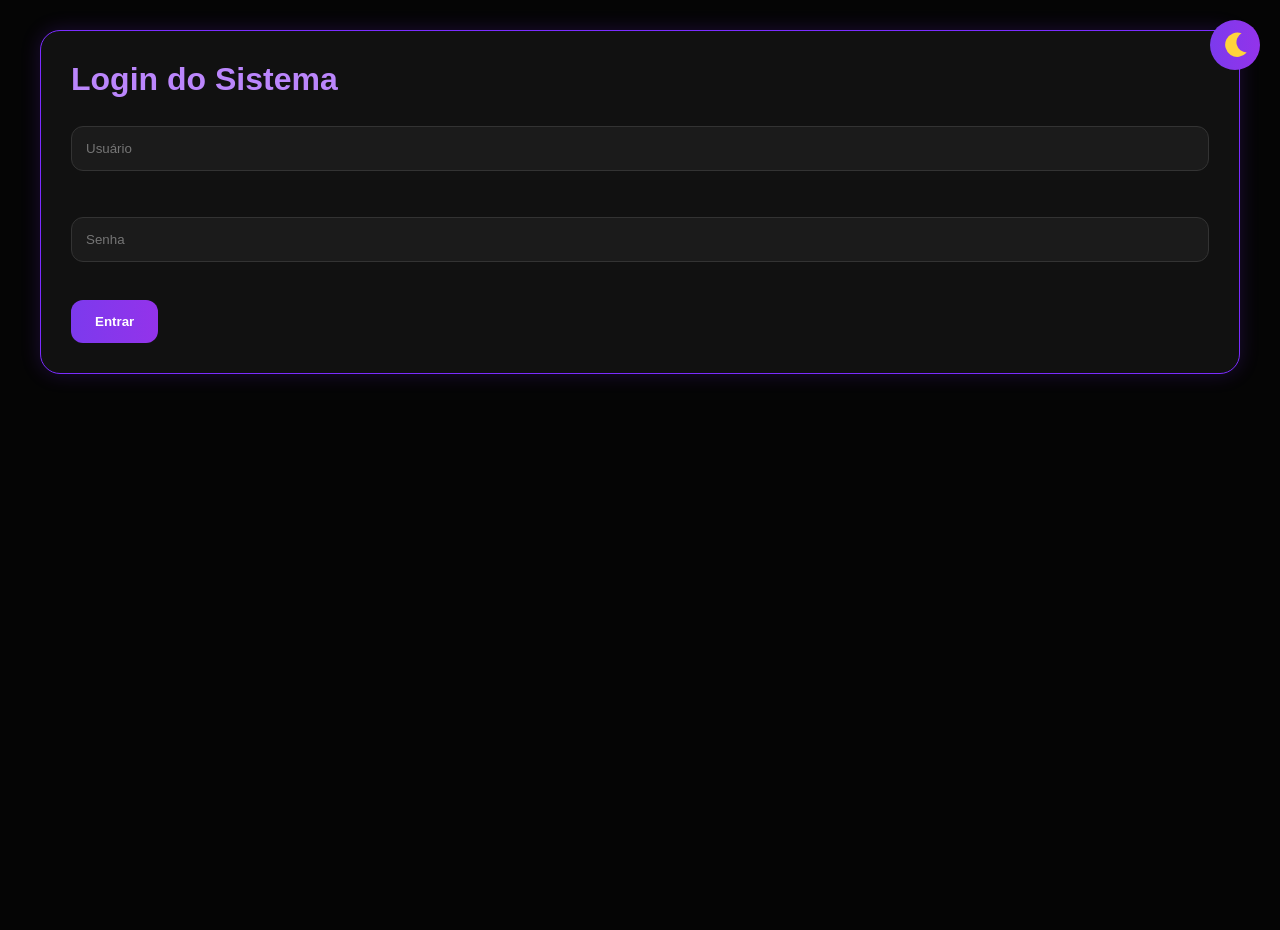
<file: frontend/login.html>
<!DOCTYPE html>
<html lang="pt-br">
<head>
  <meta charset="UTF-8">
  <meta name="viewport" content="width=device-width, initial-scale=1.0">
  <title>Login</title>
  <link rel="stylesheet" href="style.css">
</head>
<body>

<button class="theme-toggle" onclick="alternarTema()">

    🌙

</button>

<div class="container">

  <h1>Login do Sistema</h1>

  <input type="text" id="username" placeholder="Usuário">

  <br><br>

  <input type="password" id="password" placeholder="Senha">

  <br><br>

  <button onclick="login()">Entrar</button>

  <p id="status"></p>

</div>

<script src="login.js"></script>

<script src="theme.js"></script>

</body>
</html>
</file>
<file: frontend/style.css>
*{
    margin:0;
    padding:0;
    box-sizing:border-box;
}


/* =========================================
   BODY
========================================= */

body{
    font-family:Arial, sans-serif;
    min-height:100vh;
    transition:0.3s;
}


/* =========================================
   CONTAINER
========================================= */

.container{
    width:95%;
    max-width:1200px;
    margin:30px auto;
    border-radius:20px;
    padding:30px;
    transition:0.3s;
}


/* =========================================
   TITLES
========================================= */

h1,h2,h3{
    margin-bottom:20px;
}


/* =========================================
   LABELS
========================================= */

label{
    font-weight:bold;
}


/* =========================================
   INPUTS
========================================= */

input,
select{
    width:100%;
    padding:14px;
    margin-top:8px;
    margin-bottom:20px;
    border-radius:12px;
    outline:none;
    transition:0.3s;
}


/* =========================================
   BUTTONS
========================================= */

button{
    border:none;
    padding:14px 24px;
    border-radius:12px;
    cursor:pointer;
    font-weight:bold;
    transition:0.3s;
}

button:hover{
    transform:scale(1.02);
    opacity:0.92;
}


/* =========================================
   CARDS
========================================= */

.card{
    border-radius:16px;
    padding:20px;
    margin-top:20px;
    transition:0.3s;
}


/* =========================================
   HISTORY
========================================= */

#history{
    margin-top:30px;
    transition:0.3s;
}


/* =========================================
   ENTRIES
========================================= */

.entry{

    border-left:4px solid #9333ea;

    padding:16px;

    margin-top:12px;

    border-radius:10px;

    transition:0.3s;
}

.entry strong{
    color:#c084fc;
}


/* =========================================
   TOPBAR
========================================= */

.topbar{
    display:flex;
    justify-content:space-between;
    align-items:center;
    margin-bottom:30px;
}


/* =========================================
   STATUS
========================================= */

.status{
    font-weight:bold;
}


/* =========================================
   HIDDEN
========================================= */

.hidden{
    display:none !important;
}


/* =========================================
   DARK MODE
========================================= */

body.dark-mode{

    background:#050505;

    color:white;
}

body.dark-mode .container{

    background:#111;

    border:1px solid #7b2cff;

    box-shadow:0 0 20px rgba(123,44,255,0.2);
}

body.dark-mode h1,
body.dark-mode h2,
body.dark-mode h3{

    color:#bb86fc;
}

body.dark-mode label{

    color:#d1d1d1;
}

body.dark-mode input,
body.dark-mode select{

    background:#1b1b1b;

    color:white;

    border:1px solid #333;
}

body.dark-mode input:focus,
body.dark-mode select:focus{

    border:1px solid #9333ea;

    box-shadow:0 0 10px rgba(147,51,234,0.3);
}

body.dark-mode button{

    background:linear-gradient(90deg,#7c3aed,#9333ea);

    color:white;
}

body.dark-mode .card{

    background:#1a1a1a;

    border:1px solid #2d2d2d;
}

body.dark-mode #history{

    background:#0d0d0d;

    border:1px solid #222;

    border-radius:12px;

    padding:10px;
}

body.dark-mode .entry{

    background:#181818;

    color:white;

    border-bottom:1px solid #222;
}

body.dark-mode .status{

    color:#bb86fc;
}


/* =========================================
   LIGHT MODE
========================================= */

body.light-mode{

    background:#f4f4f4;

    color:#111;
}

body.light-mode .container{

    background:white;

    border:1px solid #ddd;

    box-shadow:0 0 20px rgba(0,0,0,0.08);
}

body.light-mode h1,
body.light-mode h2,
body.light-mode h3{

    color:#7c3aed;
}

body.light-mode label{

    color:#333;
}

body.light-mode input,
body.light-mode select{

    background:white;

    color:#111;

    border:1px solid #ccc;
}

body.light-mode input:focus,
body.light-mode select:focus{

    border:1px solid #9333ea;

    box-shadow:0 0 10px rgba(147,51,234,0.2);
}

body.light-mode button{

    background:linear-gradient(90deg,#7c3aed,#9333ea);

    color:white;
}

body.light-mode .card{

    background:#ffffff;

    border:1px solid #ddd;
}

body.light-mode #history{

    background:#fafafa;

    border:1px solid #ddd;

    border-radius:12px;

    padding:10px;
}

body.light-mode .entry{

    background:white;

    color:#111;

    border-bottom:1px solid #ddd;
}

body.light-mode .status{

    color:#7c3aed;
}


/* =========================================
   THEME TOGGLE
========================================= */

.theme-toggle{

    position:fixed;

    top:20px;

    right:20px;

    border:none;

    border-radius:50%;

    width:50px;

    height:50px;

    padding: 0;

    font-size:20px;

    cursor:pointer;

    z-index:999;

    display:flex;

    align-items:center;

    justify-content:center;
}
</file>
